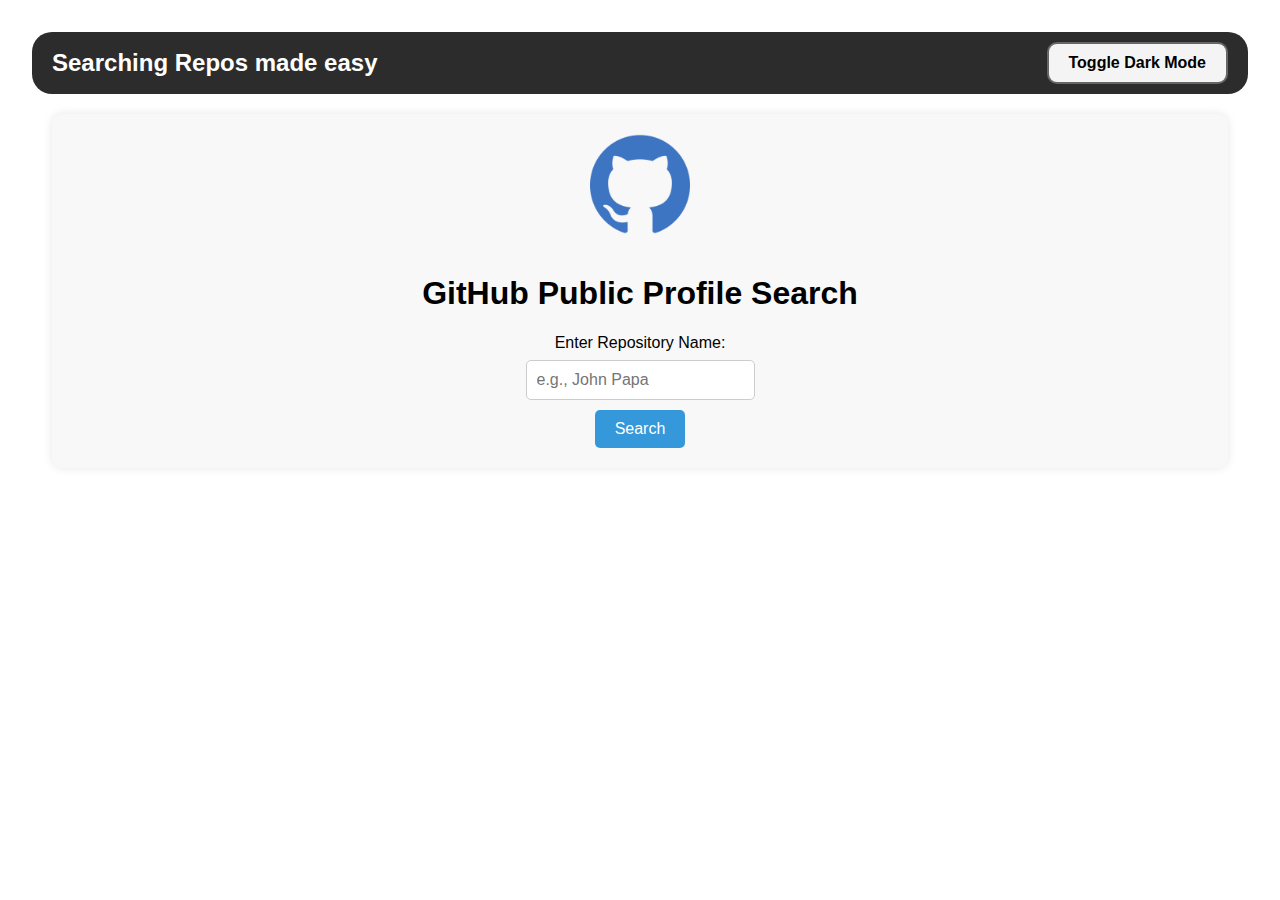
<file: index.html>
<!DOCTYPE html>
<html lang="en">
<head>
    <meta charset="UTF-8">
    <meta name="viewport" content="width=device-width, initial-scale=1.0">
    <title>github repo search</title>
    <link rel="stylesheet" href="style.css">
    <link rel="stylesheet" href="https://cdnjs.cloudflare.com/ajax/libs/font-awesome/6.5.1/css/all.min.css" integrity="sha512-DTOQO9RWCH3ppGqcWaEA1BIZOC6xxalwEsw9c2QQeAIftl+Vegovlnee1c9QX4TctnWMn13TZye+giMm8e2LwA==" crossorigin="anonymous" referrerpolicy="no-referrer" />
</head>
<body >
    
    <nav>
        <div>
        <h2>Searching Repos made easy</h2>
        </div>
        <div class="tog">
        <button onclick="toggleDarkMode()"><strong>Toggle Dark Mode</strong></button>
        </div>
    </nav>
    <div class="search-home" id="shome">
    <img src="GITHUBICON.png" alt="">
    <h1>GitHub Public Profile Search</h1>
    <form id="repoForm" onsubmit="searchRepo(event)">
        <label for="repoName">Enter Repository Name:</label>
        <input type="text" id="repoName" placeholder="e.g., John Papa" required>
        <button type="submit">Search</button>
    </form>
    </div>
    <script src="index.js"></script>
</body>
</html>
</file>
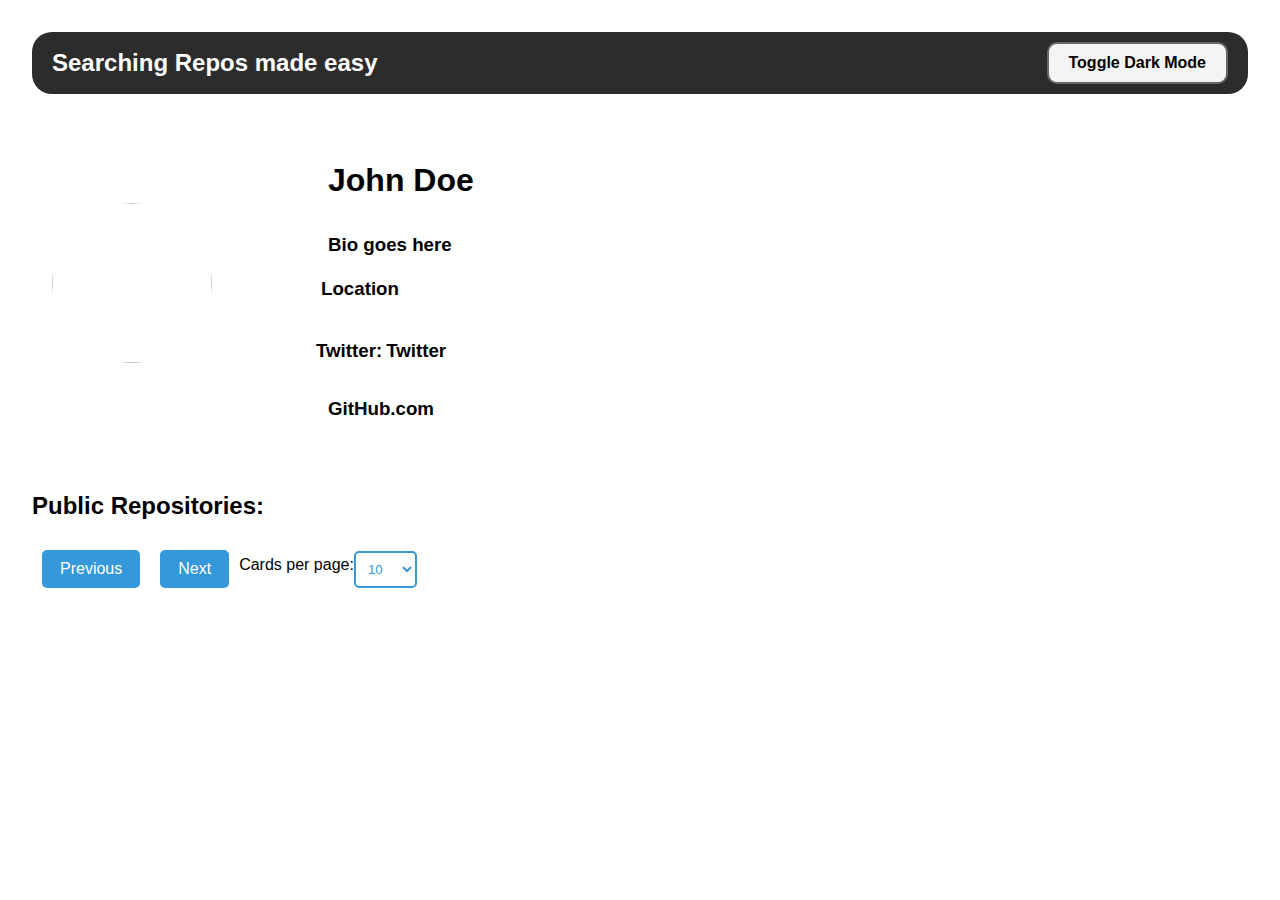
<file: home.html>
<!DOCTYPE html>
<html lang="en">
<head>
    <meta charset="UTF-8">
    <meta name="viewport" content="width=device-width, initial-scale=1.0">
    <title>github repo search</title>
    <link rel="stylesheet" href="style.css">
    <link rel="stylesheet" href="https://cdnjs.cloudflare.com/ajax/libs/font-awesome/6.5.1/css/all.min.css" integrity="sha512-DTOQO9RWCH3ppGqcWaEA1BIZOC6xxalwEsw9c2QQeAIftl+Vegovlnee1c9QX4TctnWMn13TZye+giMm8e2LwA==" crossorigin="anonymous" referrerpolicy="no-referrer" />
</head>
<body id="bg">
    <nav>
        <div>
        <h2>Searching Repos made easy</h2>
        </div>
        <div class="tog">
        <button onclick="toggleDarkMode()"><strong>Toggle Dark Mode</strong></button>
        </div>
    </nav>

    <div id="main1">
        <div class="image-cropper profile-image">
            <img id="profilePhoto" class="rounded" />
        </div>
        <div class="profile-data">
            <div class="name">
                <h1 id="name">John Doe</h1>
            </div>
            <div class="bio">
                <h3 id="bio">Bio goes here</h3>
            </div>
            <div class="loc">
                <i class="fa-solid fa-location-dot"></i> <h3 id="location">Location</h3>
            </div>
            <div class="twit">
                <h3>Twitter: </h3><h3 id="twitter">Twitter</h3>
            </div>
            <div class="github-link">
                <h3 id="github">GitHub.com</h3>
            </div>
        </div>
    </div>


    <div>
        <h2>Public Repositories:</h2>
    </div>

    <div id="tablediv">
        <div id="cards-container">
            <!-- Cards will be dynamically added here using JavaScript -->
        </div>
        
        <!-- Pagination Bar -->
        <div id="pagination-bar">
            <button onclick="prevPage()">Previous</button>
            <button onclick="nextPage()">Next</button>
            <label for="cards-per-page">Cards per page:</label>
            <select id="cards-per-page" onchange="changeCardsPerPage()">
                <option value="10">10</option>
                <option value="25">25</option>
                <option value="50">50</option>
                <option value="100">100</option>
            </select>
        </div>
    </div>
    <script src="index.js"></script>
</body>
</html>
</file>
<file: style.css>
nav {
    background-color: #2c2c2c;
    color: #ffffff;
    display: flex;
    justify-content: space-between; /* Add this to space the elements */
    align-items: center; /* Center items vertically */
    margin: 0;
    padding: 10px 20px; /* Add padding for better spacing */
    border-radius: 20px;
}

nav h2 {
    margin: 0; /* Remove default margin */
}

nav button {
    display: block;
}
nav button {
    padding: 10px 20px;
    border: 2px solid #666;
    border-radius: 10px;
    background-color: #f4f4f4;
    color: #000;
    cursor: pointer;
    transition: background-color 0.3s, color 0.3s;
}

nav button:hover {
    background-color: #ddd;
    color: #333;
}
.tog {
    display: flex;
    justify-content: flex-end;
}

@media (max-width: 768px) {
    nav {
        flex-direction: column;
        align-items: flex-start;
    }

    .tog {
        margin-top: 10px;
        justify-content: flex-start;
    }
    nav h2{
        font-size: 1.5rem;
    }
    nav button{
        padding: 5px 10px;
        
    }
}



#pagination-bar {
    margin-top: 20px;
}


.image-cropper {
    width: 10rem;
    height: 10rem;
    position: relative;
    overflow: hidden;
    border-radius: 50%;
  }
  
  img {
    display: inline;
    margin: 0 auto;
    height: 100%;
    width: auto;
  }

/* Add your styling for the body or any other global styles here */

body {
    font-family: Arial, sans-serif;
    margin: 2rem;
    padding: 0;
}

a{
  text-decoration: none;  
  color: inherit;
}

#main1 {
    display: flex;
    align-items: center;
    justify-content: space-between;
    padding: 20px;
    
}

.image-cropper {
    flex: 0 0 auto; /* Do not grow, do not shrink, initial size based on content */
    margin-right: 20px; /* Add some spacing between image and text */
}

.profile-data {
    flex: 1;
    padding: 1rem 4rem 1rem; /* Take up remaining space */
}

/* Add styling for other elements as needed */
.profile-image img {
    width: 10rem; /* Set your desired width for the profile image */
    height: 10rem; /* Set your desired height for the profile image */
    border-radius: 50%; /* Make it round */
}

/* Customize styling for other elements as needed */
.name h1 {
    margin: 0; /* Remove default margin for h1 */
    padding: 2rem;
}

.bio h3,
.twit  {
    margin: 0; /* Remove default margin for h3 */
    padding: 0.3% 2rem;
}
.loc h3{
    margin: 0;
}
.loc, .twit{
    display: flex;
    align-items: center;
    padding: 20px;
}
.twit h3{
    margin: 0;
}
#twitter{
    padding-left: 4px;
}
.github-link h3{
    margin: 0;
    padding: 1rem 2rem;
}
/* Add additional styling for icons or other elements as needed */
.fa-location-dot {
    color: #007bff; /* Customize the color for the location dot icon */
    margin-right: 5px; /* Add spacing between icon and text */
}


/* cards formatting*/

.card {
    border: 1px solid #ccc;
    padding: 20px;
    margin: 10px;
    height: 200px;
    box-sizing: border-box;
    display: inline-block;
    vertical-align: top;
    text-align: left; /* Align text to the left */
    width: calc(25% - 20px); /* Initial width, adjust based on design */

    /* Responsive styling */
    @media (max-width: 874px) {
        width: calc(33.33% - 20px); /* Adjust for smaller screens, e.g., 3 cards in a row */
    }

    @media (max-width: 650px) {
        width: calc(50% - 20px); /* Adjust for even smaller screens, e.g., 2 cards in a row */
    }

    @media (max-width: 375px) {
        width: 100%; /* Adjust for the smallest screens, 1 card in a row */
    }
}

.card h3 {
    font-size: 1rem;
}

/* navbar */
body.dark-mode {
    background-color: #1a1a1a;
    color: #ffffff;
}
/* a:not(.dark-mode) {
    color: #000000;
}
a.dark-mode {
    color: #ffffff;
} */

.card .dark-mode{
    background-color: #2c2c2c;
    border-color: #3d3d3d;
}

.github-button {
    padding: 10px 20px;
    border: 2px solid #0366d6; /* GitHub blue color */
    border-radius: 10px;
    background-color: #0366d6; /* GitHub blue color */
    color: #ffffff; /* White text color */
    font-family: 'Arial', sans-serif; /* Use your preferred font-family */
    font-size: 14px; /* Adjust font size as needed */
    cursor: pointer;
    transition: background-color 0.3s, color 0.3s;
}

.github-button:hover {
    background-color: #033d6e; /* Slightly darker blue on hover */
}

.search-home{
    display: flex;
    align-items: center;
    padding: 20px;   
    flex-direction: column;
}
.search-home img{
    height: 15%;
    width: 15%;
}

#pagination-bar {
    display: flex;
    align-items: center;
    
    margin-top: 20px;
}

#pagination-bar button {
    padding: 8px 16px;
    margin: 10px 10px;
    border: 2px solid #3498db;
    border-radius: 5px;
    background-color: #3498db;
    color: #ffffff;
    cursor: pointer;
    transition: background-color 0.3s, color 0.3s;
}

#pagination-bar button:hover {
    background-color: #2576b5;
    color: #ffffff;
}

#cards-per-page {
    padding: 8px;
    border: 2px solid #3498db;
    border-radius: 5px;
    background-color: #ffffff;
    color: #3498db;
    cursor: pointer;
    transition: background-color 0.3s, color 0.3s;
}

#cards-per-page:hover {
    background-color: #f2f2f2;
}

/* Adjust styles for smaller screens */
@media (max-width: 768px) {
    #pagination-bar button,
    #cards-per-page {
        padding: 6px 12px;
        font-size: 14px;
    }
}


/* Default styles (Light Mode) */
.search-home {
    text-align: center;
    padding: 20px;
    background-color: #f8f8f8;
    border-radius: 10px;
    box-shadow: 0 0 10px rgba(0, 0, 0, 0.1);
    margin: 20px;
}

.search-home img {
    max-width: 100px;
    margin-bottom: 20px;
}



form {
    display: flex;
    flex-direction: column;
    align-items: center;
}

label {
    font-size: 16px;
    margin-bottom: 8px;
    /* color: #555; */
}

input {
    padding: 10px;
    font-size: 16px;
    border: 1px solid #ccc;
    border-radius: 5px;
    margin-bottom: 10px;
    width: 100%;
    box-sizing: border-box;
}

button {
    padding: 10px 20px;
    font-size: 16px;
    background-color: #3498db;
    color: #fff;
    border: none;
    border-radius: 5px;
    cursor: pointer;
    transition: background-color 0.3s, color 0.3s;
}

button:hover {
    background-color: #2576b5;
}
.search-home.dark-mode {
    background-color: #333;
    box-shadow: 0 0 10px rgba(255, 255, 255, 0.1);
}

h1.dark-mode, label.dark-mode {
    color: #ddd;
}

input.dark-mode {
    border: 1px solid #555;
    color: #ddd;
}

button.dark-mode {
    background-color: #555;
    color: #fff;
}

button.dark-mode:hover {
    background-color: #444;
}
</file>
